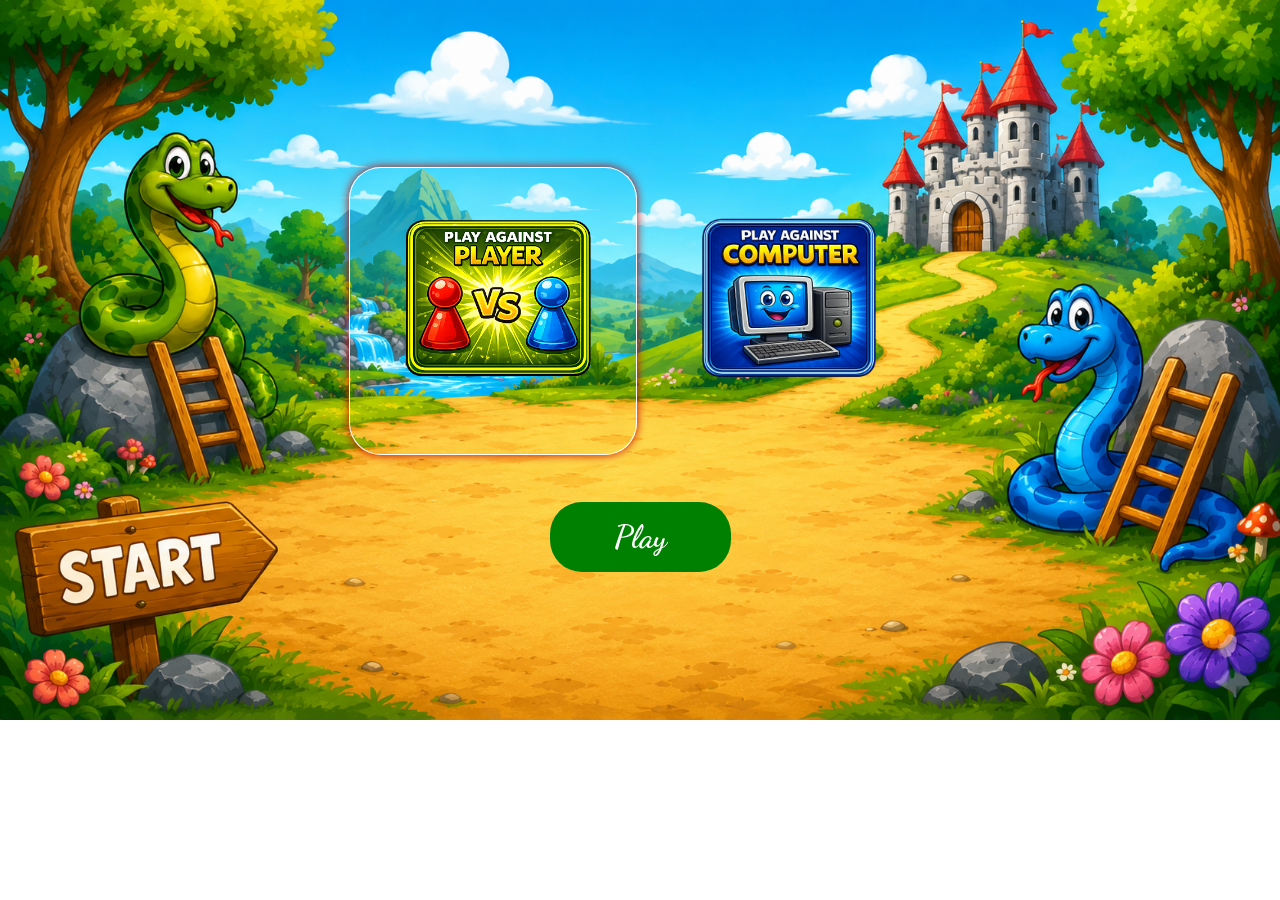
<file: index.html>
<!DOCTYPE html>
<head>
    <meta charset="utf-8"/>
    <meta name="viewport" content="width=device-width, initial-scale=1.0">
    <link rel="preconnect" href="https://fonts.googleapis.com">
    <link rel="preconnect" href="https://fonts.gstatic.com" crossorigin>
    <link href="https://fonts.googleapis.com/css2?family=Dancing+Script:wght@400..700&display=swap" rel="stylesheet">
    <link href="styles.css" rel="stylesheet"/>
    
</head>
<body>
    <main>
        
    </main>
    <script src="js/controller.js" type="module" defer></script>
</body>
</html>
</file>
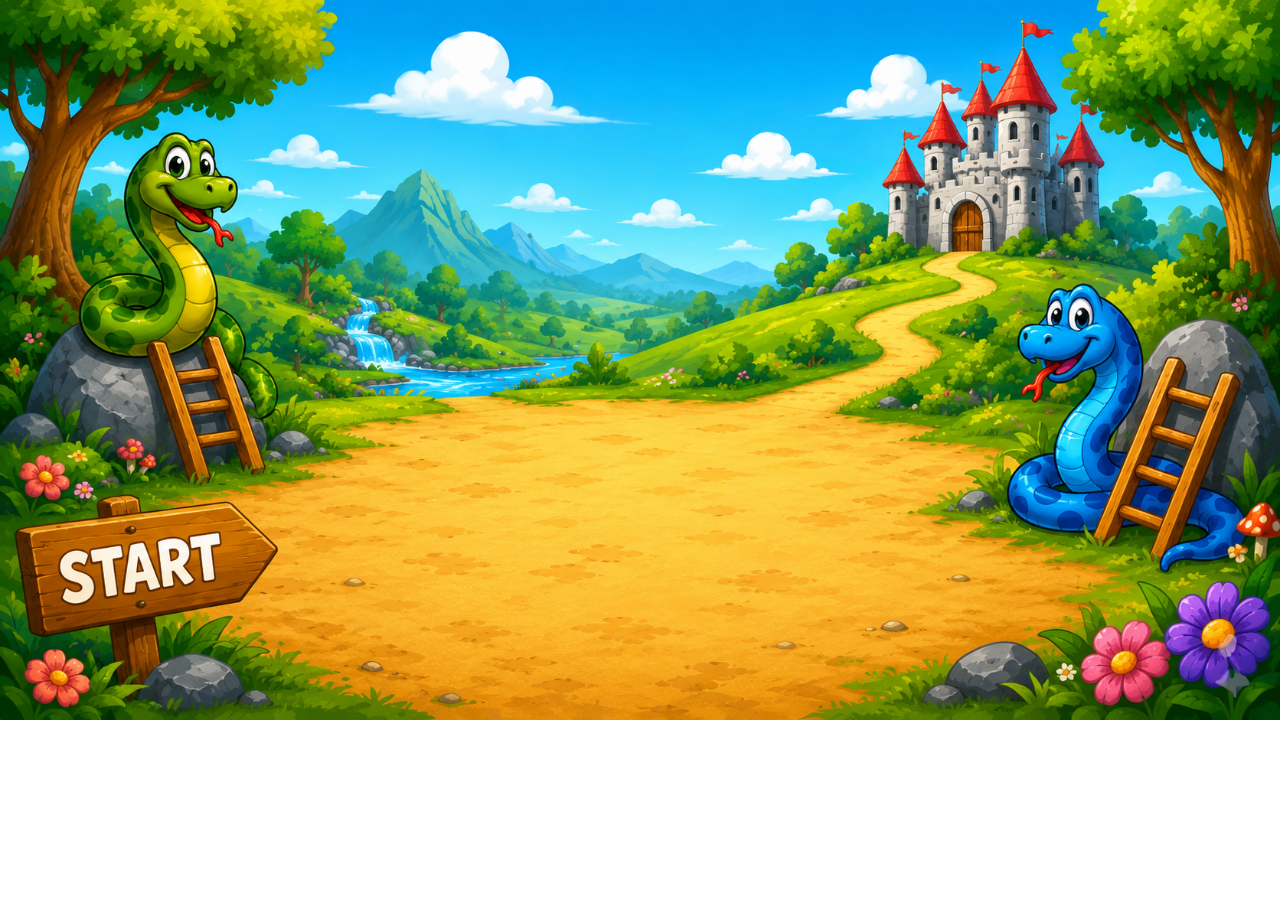
<file: game-board.html>
<!DOCTYPE html>

<head>
    <meta charset="utf-8" />
    <meta name="viewport" content="width=device-width, initial-scale=1.0">
    <link rel="preconnect" href="https://fonts.googleapis.com">
    <link rel="preconnect" href="https://fonts.gstatic.com" crossorigin>
    <link href="https://fonts.googleapis.com/css2?family=Dancing+Script:wght@400..700&display=swap" rel="stylesheet">
    <link href="styles.css" rel="stylesheet" />

</head>

<body>
    <main>
        
    </main>
    
</body>

</html>
</file>
<file: styles.css>
:root{
    --bgColor: #FF0052;
    --shadow: inset 0 0 0 1px white, 0em 0em 10px rgb(200 0 0);
    --board: url("img/board2.png");
}


* {
    font-family: "Dancing Script", cursive;
    font-optical-sizing: auto;
    font-weight: 900;
    font-style: bold;
    color: white;
    box-sizing: border-box;
}


body{
    display: flex;
    flex-direction: row;
    align-items: center;
    justify-content: center;
    margin: 0;
    background-image: url("img/background1.png");
    background-repeat: no-repeat;
    background-size: cover;
    overflow: hidden;
}
main{
    /* margin-top: 5rem; */
    display: flex;
    justify-content: center;
    align-items: center;
    height: 80vh;
    width: 80%;
    flex-wrap: wrap;
    /* border: 3px solid black; */
}
.player-sel, .comp-sel{
    appearance: none;
    width: 18rem;
    height: 18rem;
    background-image: url("./img/against-player.png");
    background-size: cover;
    background-repeat: no-repeat;
    background-position: center;
    /* border: 3px solid black; */
    border-radius: 2rem;
}
.comp-sel{
    background-image: url("./img/against-comp.png");
    width: 18rem;
    height: 18rem;
    background-size: contain;
    background-position: 0 38px;
}
.player-sel:checked, .comp-sel:checked{
    box-shadow: var(--shadow);
}
.btn{   
    background-color: var(--bgColor);
    border-radius: 1em;
    padding: 1rem 2em;
    font-size: 2rem;
    border: 0;
}
.btn:hover{
    box-shadow: var(--shadow);
}
.button-div{
    /* border: 3px solid black; */
    width: 100%;
    text-align: center;
}
.exit{
    background-color: #8A5F41;
    margin-top: 2rem;
}
.play{
    background-color: #008000;
    margin-top: 2rem;
}
.form {
    background-color: #00800080;
    border-radius: 20px;
    box-sizing: border-box;
    /* height: 500px; */
    padding: 20px;
    width: 360px;
    text-align: center;
}

.title {
    font-size: 2rem;
    margin-top: 30px;
}
.input-container {
    height: 50px;
    position: relative;
    width: 100%;
}

.ic1 {
    margin-top: 40px;
}

.ic2, .ic3, .ic4{
    margin-top: 30px;
}

.input {
    /* background-color: #303245; */
    color: #555;
    border-radius: 12px;
    border: 0;
    box-sizing: border-box;
    font-size: 2rem;
    height: 100%;
    outline: 0;
    padding: 4px 20px 0;
    width: 100%;
}
.player-icon{
    position: absolute;
    right: 10px;
    top: 50%;
    transform: translateY(-50%);
    width: 2rem;
    height: 2rem;
    pointer-events: none;
}
.cut {
    /* background-color: #15172b; */
    border-radius: 10px;
    height: 20px;
    left: 20px;
    position: absolute;
    top: -20px;
    transform: translateY(0);
    transition: transform 200ms;
    width: 76px;
}

.cut-short {
    width: 50px;
}

.input:focus~.cut,
.input:not(:placeholder-shown)~.cut {
    transform: translateY(8px);
}

.placeholder {
    color: #555;
    left: 20px;
    line-height: 14px;
    pointer-events: none;
    position: absolute;
    transform-origin: 0 50%;
    transition: transform 200ms, color 200ms;
    top: 20px;
    
}

.input:focus~.placeholder,
.input:not(:placeholder-shown)~.placeholder {
    transform: translateY(-40px) translateX(-10px) scale(1);
}


.input:focus~.placeholder {
    color: white;
}
fieldset{
    text-align: left;
    font-size: 1.5rem;
    margin-top: 0.5rem;
    border: none;
    display: flex;
    justify-content: space-between;
}
@media (width<400px){
    *{font-size: 16px}
    .opponent-radio{
        display: flex;
        flex-direction: column;
    }
}
@media (width < 800px) {
    *{
        font-size: 20px;
    }
    body{
        background: none;
        overflow: scroll;
    }
    main{
        margin: 0;
    }
    .player-sel,
    .comp-sel {
        width: 8rem;
        height: 8rem;
    }
    .comp-sel{
        background-position: 0 15px;
    }
    .btn {
        padding: 0.5rem 1.5em;
        font-size: 1.5rem;
    }
}
.game-div{
    display: grid;
    /* align-items: flex-end; */
    grid-template-rows: 5rem 1fr;
    grid-template-columns: 15rem 1fr 15rem;
    height: 100%;
}
.game-board{
    width: 50rem;
    height: 50rem;
    background-image: var(--board);
    background-repeat: no-repeat;
    background-position: center;
    background-size: contain;
    border: 4rem solid #653606;
    
}
.grid-container{
    display: grid;
    width: 100%;
    height: 100%;
    grid-template-columns: repeat(10,1fr);
    grid-template-rows: repeat(10,1fr);
}
.grid-item{
    display: flex;
    flex-wrap: wrap;
    width: 100%;
    height: 100%;
}
.pl-col{
    height: 50rem;
    width: 15rem;
    display: flex;
    flex-direction: column;
    justify-content: space-between;

}
.pl-row{
    width: 100%;
    background-color: #00000099;
    display: flex;
    flex-direction: column;
    align-items: center;
    padding: 1rem;

}
.name{
    text-wrap: wrap;
    text-align: center;
    font-size: 2rem;
    text-transform: capitalize;
    font-family: 'Times New Roman', Times, serif;
    margin: 0;
}
.pl{
    height: 4rem;
    width: 4rem;
    
}
.dice{
    margin-top: 0.5rem;
    border: 2px solid white;
    width: 5rem;
    height: 5rem;
    border-radius: 0.5rem;
    background-image: url("img/dice1.png");
    background-size: contain;
}
.turn{
    animation: bounceContinuous 0.8s ease-in-out infinite;
}

@keyframes bounceContinuous {

    0%,
    100% {
        transform: translateY(0);
        /* On the ground */
    }

    50% {
        transform: translateY(-10px);
        /* Peak of the jump (up by 30 pixels) */
    }
}
.animate-dice{
    transform: rotate3d(1,1,1,360deg);
    transition: transform 2s ease-in-out;
    perspective: 800px;
}
.game-nav {
    width: 100%;
    text-align: center;
    /* align-self: flex-start; */
    background-color: #8A5F4190;
    grid-area: 1/1/2/4;
}

.game-nav ul {
    margin: 0;
    padding: 0;
    display: flex;
    justify-content: space-around;
    align-items: center;
    height: 100%
}

.game-nav ul li {
    list-style: none;
    font-size: 2rem;
    height: 100%;
    width: 20rem;
    display: flex;
    align-items: center;
    justify-content: center;
}

.game-nav ul li:hover {
    background-color: #00000099;
}

.marker{
    height: 2rem;
    width: 2rem;
    will-change: transform;
}
</file>
